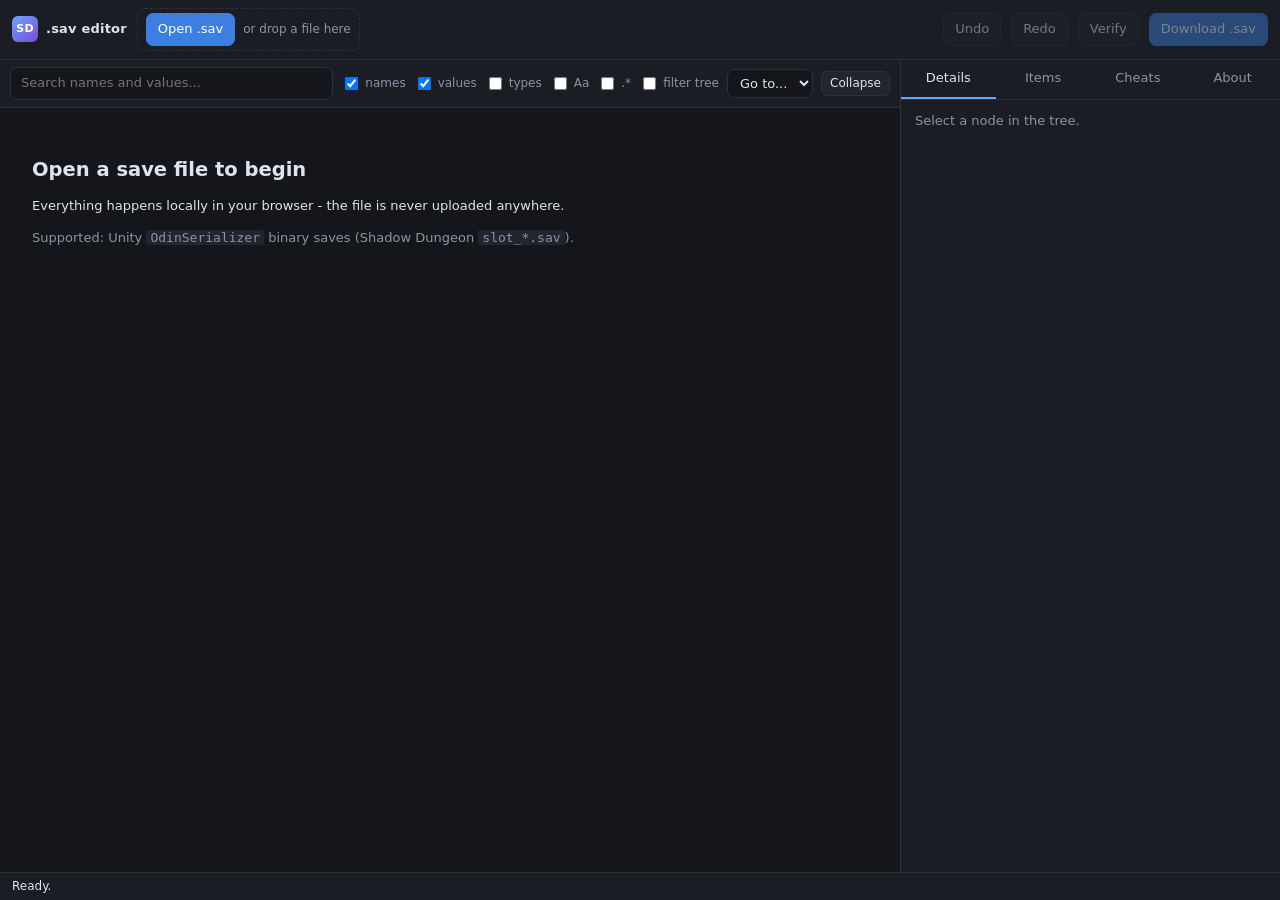
<file: index.html>
<!DOCTYPE html>
<html lang="en">
<head>
<meta charset="utf-8">
<meta name="viewport" content="width=device-width, initial-scale=1">
<title>Shadow Dungeon .sav editor</title>
<meta name="description" content="Browse, search and edit Unity OdinSerializer .sav files (Shadow Dungeon) entirely in your browser.">
<link rel="icon" href="data:image/svg+xml,<svg xmlns='http://www.w3.org/2000/svg' viewBox='0 0 32 32'><text y='26' font-size='26'>&#128737;</text></svg>">
<link rel="stylesheet" href="css/app.css?v=1.1.1">
</head>
<body>

<header class="top">
  <div class="brand"><span class="mark">SD</span><span>.sav editor</span></div>

  <div class="file-zone" id="dropzone">
    <input type="file" id="file" accept=".sav,.dat,.bin,*" hidden>
    <button class="btn primary" id="btnOpen">Open .sav</button>
    <span class="hint">or drop a file here</span>
  </div>

  <div class="fileinfo" id="fileinfo" hidden>
    <strong id="fname">-</strong>
    <span id="fmeta" class="muted"></span>
  </div>

  <div class="spacer"></div>

  <button class="btn" id="btnUndo" disabled title="Ctrl+Z">Undo</button>
  <button class="btn" id="btnRedo" disabled title="Ctrl+Y">Redo</button>
  <button class="btn" id="btnVerify" disabled title="Re-encode and compare with the loaded file">Verify</button>
  <button class="btn primary" id="btnSave" disabled>Download .sav</button>
</header>

<main class="layout">
  <!-- ---------------- tree ---------------- -->
  <section class="panel tree-panel">
    <div class="toolbar">
      <input type="search" id="q" placeholder="Search names and values..." autocomplete="off">
      <label class="chk"><input type="checkbox" id="qNames" checked> names</label>
      <label class="chk"><input type="checkbox" id="qValues" checked> values</label>
      <label class="chk"><input type="checkbox" id="qTypes"> types</label>
      <label class="chk"><input type="checkbox" id="qCase"> Aa</label>
      <label class="chk"><input type="checkbox" id="qRegex"> .*</label>
      <label class="chk"><input type="checkbox" id="qFilter"> filter tree</label>
      <select id="goto" title="Jump to a section"><option value="">Go to...</option></select>
      <button class="btn small" id="btnCollapse">Collapse</button>
    </div>

    <div class="results" id="results" hidden>
      <div class="results-head">
        <span id="resCount"></span>
        <button class="btn small" id="btnResClose">close</button>
      </div>
      <div class="results-list" id="resList"></div>
    </div>

    <div class="tree-host" id="tree">
      <div class="empty" id="empty">
        <h2>Open a save file to begin</h2>
        <p>Everything happens locally in your browser - the file is never uploaded anywhere.</p>
        <p class="muted">Supported: Unity <code>OdinSerializer</code> binary saves (Shadow Dungeon <code>slot_*.sav</code>).</p>
      </div>
    </div>
  </section>

  <!-- ---------------- sidebar ---------------- -->
  <aside class="panel side">
    <nav class="tabs">
      <button class="tab active" data-tab="details">Details</button>
      <button class="tab" data-tab="items">Items</button>
      <button class="tab" data-tab="cheats">Cheats</button>
      <button class="tab" data-tab="about">About</button>
    </nav>

    <div class="tabpage" id="tab-details">
      <div id="detEmpty" class="muted pad">Select a node in the tree.</div>
      <div id="det" hidden>
        <div class="det-path" id="detPath"></div>
        <div id="detItemCard"></div>
        <table class="det-table">
          <tr><th>Field</th><td><input id="detName" class="in"></td></tr>
          <tr><th>Entry</th><td id="detMarker" class="mono"></td></tr>
          <tr id="detTypeRow"><th>C# type</th><td id="detType" class="mono small"></td></tr>
          <tr id="detValRow"><th>Value</th><td id="detValCell"></td></tr>
        </table>

        <div class="det-actions">
          <button class="btn small" id="actDup">Duplicate</button>
          <button class="btn small" id="actUp">Move up</button>
          <button class="btn small" id="actDown">Move down</button>
          <button class="btn small danger" id="actDel">Delete</button>
        </div>

        <details class="addbox" id="addBox">
          <summary>Add a child entry</summary>
          <div class="addgrid">
            <label>Name <input id="addName" class="in" value="NewField"></label>
            <label>Type <select id="addType" class="in"></select></label>
            <label>Value <input id="addValue" class="in" value="0"></label>
            <label>C# type <input id="addCsType" class="in" placeholder="Namespace.Type, Assembly-CSharp"></label>
            <button class="btn small primary" id="actAdd">Add</button>
            <button class="btn small" id="actDupLast">Clone last element</button>
          </div>
        </details>
      </div>
    </div>

    <div class="tabpage" id="tab-items" hidden>
      <div class="items-head">
        <div class="row-line">
          <label class="grow">Insert into
            <select id="target" class="in"></select>
          </label>
        </div>
        <div class="row-line">
          <input type="search" id="itemQ" class="in grow" placeholder="Search items by name, id, type...">
        </div>
        <div class="row-line filters">
          <select id="fKind" class="in">
            <option value="all">All kinds</option>
            <option value="weapon">Equipment</option>
            <option value="gem">Gems / runes</option>
            <option value="use">Consumables</option>
          </select>
          <select id="fSlot" class="in"><option value="all">All slots</option></select>
          <select id="fQuality" class="in"><option value="all">All qualities</option></select>
          <select id="fSort" class="in">
            <option value="name">Name</option>
            <option value="quality">Quality</option>
            <option value="level">Level</option>
            <option value="price">Price</option>
          </select>
        </div>
        <div class="row-line small muted">
          <span id="itemCount"></span>
          <span class="grow"></span>
          <label title="Ignore the quantity box and insert a full stack"><input type="checkbox" id="itemMax" checked> max stack</label>
          <label>qty <input type="number" id="itemQty" class="in qty" value="1" min="1" max="999"></label>
        </div>
      </div>
      <div class="item-grid" id="itemGrid"></div>
    </div>

    <div class="tabpage" id="tab-cheats" hidden>
      <div class="pad">
        <p class="muted small">Bulk edits. Each button is a single undo step, and nothing is written
           until you press <b>Download .sav</b> — press <b>Verify</b> first to see the size delta.</p>

        <section class="cheat">
          <h3>Items</h3>
          <label class="stack">Container
            <select id="chTarget" class="in"></select>
          </label>
          <label class="stack">Grid per page (columns x rows, detected from the save)
            <span class="row-line">
              <input type="number" id="chCols" class="in qty" min="1" max="64">
              <span class="muted">x</span>
              <input type="number" id="chRows" class="in qty" min="1" max="64">
              <span id="chFree" class="muted small"></span>
            </span>
          </label>
          <div class="cheat-btns">
            <button class="btn" id="chMaxStacks">Max out every stack here</button>
            <button class="btn" id="chGiveAll">Give every item, max stacks</button>
            <button class="btn primary" id="chGiveBest">Give every item at best rolls, max stacks</button>
          </div>
          <p class="muted small" id="chItemsNote"></p>
        </section>

        <section class="cheat">
          <h3>Progression</h3>
          <table class="prog" id="progTable"></table>
          <div class="cheat-btns">
            <button class="btn primary" id="chMaxProg">Apply the checked values</button>
            <button class="btn" id="chProgReset">Reset to detected values</button>
          </div>
          <p class="muted small">Talent points live in <code>TalentData.P_Base</code>; the game spends them
             through <code>P_Used</code>, which is left untouched.</p>
        </section>
      </div>
    </div>

    <div class="tabpage pad" id="tab-about" hidden>
      <h3>What this is</h3>
      <p>A fully client-side editor for Unity saves written with <code>OdinSerializer</code>'s
         binary format, built around Shadow Dungeon's <code>slot_*.sav</code>.</p>
      <h3>How it works</h3>
      <ul>
        <li>The file is parsed into its real node tree - every entry keeps its original C# type.</li>
        <li>Re-encoding an untouched file reproduces the original bytes exactly, so edits are the only difference.</li>
        <li><b>Verify</b> re-encodes the current tree and reports the byte delta before you download.</li>
        <li>The <b>Cheats</b> tab applies the same edits in bulk — items it inserts are real structures
            taken from a save, and "best rolls" only uses values the game itself produced.</li>
      </ul>
      <h3>Safety</h3>
      <ul>
        <li>Nothing leaves your machine - there is no server.</li>
        <li>Keep a backup of your original save. Edited saves are not guaranteed to be accepted by every game build.</li>
      </ul>
      <h3>Item icons</h3>
      <p>Icons are generated from each item's category and quality. To use the real sprites, drop them into
         <code>assets/icons/</code> and list them in <code>assets/icons/index.json</code>.</p>
      <p class="muted small" id="aboutVer"></p>
    </div>
  </aside>
</main>

<footer class="status">
  <span id="status">Ready.</span>
  <span class="spacer"></span>
  <span id="stats" class="muted"></span>
</footer>

<div class="tip" id="tip" hidden></div>

<script src="js/odin.js?v=1.1.1"></script>
<script src="js/model.js?v=1.1.1"></script>
<script src="js/tree.js?v=1.1.1"></script>
<script src="js/items.js?v=1.1.1"></script>
<script src="js/app.js?v=1.1.1"></script>
</body>
</html>
</file>
<file: css/app.css>
:root {
  --bg: #14161b; --bg2: #1a1d24; --bg3: #21252e; --line: #2c313c;
  --fg: #dfe4ec; --muted: #8b94a5; --acc: #6aa6ff; --acc2: #3d7fe0;
  --ok: #57b25b; --warn: #e0a92a; --err: #d64545;
  --name: #9fd2ff; --str: #b6e39a; --num: #ffcf7a; --bool: #d7a6ff; --null: #7c8496;
  --row: 24px;
}
* { box-sizing: border-box; }
[hidden] { display: none !important; }
html, body { height: 100%; }
body {
  margin: 0; background: var(--bg); color: var(--fg);
  font: 13px/1.45 "Segoe UI", Roboto, system-ui, sans-serif;
  display: flex; flex-direction: column; overflow: hidden;
}
button, input, select { font: inherit; color: inherit; }
code { font-family: Consolas, "SF Mono", monospace; background: var(--bg3); padding: 0 4px; border-radius: 3px; }
.muted { color: var(--muted); }
.small { font-size: 12px; }
.mono { font-family: Consolas, "SF Mono", monospace; }
.spacer, .grow { flex: 1; }
.pad { padding: 12px 14px; }

/* ---------- header ---------- */
.top {
  display: flex; align-items: center; gap: 10px; padding: 8px 12px;
  background: var(--bg2); border-bottom: 1px solid var(--line); flex: none;
}
.brand { display: flex; align-items: center; gap: 8px; font-weight: 600; letter-spacing: .2px; }
.brand .mark {
  display: grid; place-items: center; width: 26px; height: 26px; border-radius: 6px;
  background: linear-gradient(140deg, var(--acc), #7a4ad6); color: #fff; font-size: 11px; font-weight: 700;
}
.file-zone { display: flex; align-items: center; gap: 8px; padding: 4px 8px; border: 1px dashed var(--line); border-radius: 8px; }
.file-zone.drag { border-color: var(--acc); background: rgba(106,166,255,.08); }
.file-zone .hint { color: var(--muted); font-size: 12px; }
.fileinfo { display: flex; flex-direction: column; line-height: 1.25; }
.fileinfo strong { font-weight: 600; }

.btn {
  background: var(--bg3); border: 1px solid var(--line); color: var(--fg);
  padding: 6px 11px; border-radius: 7px; cursor: pointer; white-space: nowrap;
}
.btn:hover:not(:disabled) { border-color: #3d4450; background: #282d38; }
.btn:disabled { opacity: .45; cursor: default; }
.btn.primary { background: var(--acc2); border-color: var(--acc2); color: #fff; }
.btn.primary:hover:not(:disabled) { background: #4a8df0; border-color: #4a8df0; }
.btn.danger { border-color: #5a2b2b; color: #ff9a9a; }
.btn.danger:hover:not(:disabled) { background: #3a2222; }
.btn.small { padding: 3px 8px; font-size: 12px; border-radius: 6px; }

/* ---------- layout ---------- */
.layout { flex: 1; display: flex; min-height: 0; }
.panel { display: flex; flex-direction: column; min-height: 0; }
.tree-panel { flex: 1; min-width: 0; }
.side { width: 380px; flex: none; border-left: 1px solid var(--line); background: var(--bg2); }

/* ---------- toolbar ---------- */
.toolbar {
  display: flex; align-items: center; gap: 8px; flex-wrap: wrap;
  padding: 7px 10px; border-bottom: 1px solid var(--line); background: var(--bg2); flex: none;
}
.toolbar input[type=search] {
  flex: 1; min-width: 180px; background: var(--bg); border: 1px solid var(--line);
  border-radius: 7px; padding: 6px 10px;
}
.toolbar input[type=search]:focus, .in:focus { outline: none; border-color: var(--acc); }
.chk { display: flex; align-items: center; gap: 4px; color: var(--muted); font-size: 12px; cursor: pointer; user-select: none; }
.toolbar select { background: var(--bg); border: 1px solid var(--line); border-radius: 7px; padding: 5px 8px; max-width: 190px; }

/* ---------- search results ---------- */
.results { border-bottom: 1px solid var(--line); background: var(--bg2); flex: none; max-height: 220px; display: flex; flex-direction: column; }
.results-head { display: flex; justify-content: space-between; align-items: center; padding: 5px 10px; color: var(--muted); font-size: 12px; }
.results-list { overflow: auto; }
.res {
  display: flex; gap: 8px; padding: 3px 10px; cursor: pointer; align-items: baseline;
  border-top: 1px solid rgba(255,255,255,.03);
}
.res:hover { background: #232833; }
.res .rname { color: var(--name); flex: none; }
.res .rval { color: var(--str); overflow: hidden; text-overflow: ellipsis; white-space: nowrap; max-width: 40%; }
.res .rpath { color: var(--muted); font-size: 11px; margin-left: auto; overflow: hidden; text-overflow: ellipsis; white-space: nowrap; max-width: 55%; }

/* ---------- tree ---------- */
.tree-host { flex: 1; overflow: auto; position: relative; }
.tree-canvas { position: absolute; inset: 0; pointer-events: none; }
.tree-canvas > * { pointer-events: auto; }
.tree-spacer { width: 1px; }
.row {
  position: absolute; left: 0; right: 0; height: var(--row); display: flex; align-items: center;
  gap: 7px; padding-right: 12px; white-space: nowrap; font-family: Consolas, "SF Mono", monospace; font-size: 12.5px;
}
.row:hover { background: #1c2029; }
.row.sel { background: #253046; }
.row.dirty .name::after { content: "*"; color: var(--warn); }
.twisty { width: 12px; color: var(--muted); cursor: pointer; flex: none; text-align: center; }
.name { color: var(--name); flex: none; }
.type { color: #c9a4ff; opacity: .85; flex: none; }
.count { color: var(--muted); flex: none; }
.val { cursor: text; border-radius: 3px; padding: 0 3px; overflow: hidden; text-overflow: ellipsis; max-width: 45vw; }
.val:hover { background: #2b3140; }
.val.string { color: var(--str); }
.val.int, .val.float, .val.bigint { color: var(--num); }
.val.bool { color: var(--bool); }
.val.null { color: var(--null); font-style: italic; }
.val.ref, .val.bytes, .val.char, .val.primarray { color: #86d9d0; }
.mtype { color: #555d6d; font-size: 11px; margin-left: auto; flex: none; }
.val-edit { width: 260px; max-width: 40vw; background: #0e1015; border: 1px solid var(--acc); border-radius: 4px; padding: 1px 5px; font: inherit; }
.row.pager { background: #191d25; color: var(--muted); font-size: 12px; gap: 6px; }
.pg-btn { background: var(--bg3); border: 1px solid var(--line); border-radius: 5px; padding: 0 7px; cursor: pointer; }
.pg-jump { width: 62px; background: var(--bg); border: 1px solid var(--line); border-radius: 5px; padding: 1px 5px; }
.empty { padding: 48px 32px; max-width: 620px; }
.empty h2 { font-weight: 600; margin: 0 0 8px; }

/* ---------- sidebar ---------- */
.tabs { display: flex; border-bottom: 1px solid var(--line); flex: none; }
.tab { flex: 1; background: none; border: none; border-bottom: 2px solid transparent; padding: 9px 6px; cursor: pointer; color: var(--muted); }
.tab.active { color: var(--fg); border-bottom-color: var(--acc); }
.tabpage { flex: 1; overflow: auto; min-height: 0; display: flex; flex-direction: column; }
#tab-details { display: block; }
.det-path { padding: 9px 12px; color: var(--muted); font-size: 11.5px; word-break: break-word; border-bottom: 1px solid var(--line); }
.det-table { width: 100%; border-collapse: collapse; }
.det-table th { text-align: left; color: var(--muted); font-weight: 500; padding: 6px 8px 6px 12px; width: 84px; vertical-align: top; font-size: 12px; }
.det-table td { padding: 5px 12px 5px 0; word-break: break-word; }
.in { width: 100%; background: var(--bg); border: 1px solid var(--line); border-radius: 6px; padding: 5px 8px; }
textarea.in { min-height: 66px; resize: vertical; font-family: Consolas, monospace; }
.det-actions { display: flex; gap: 6px; flex-wrap: wrap; padding: 10px 12px; border-top: 1px solid var(--line); }
.addbox { border-top: 1px solid var(--line); padding: 8px 12px; }
.addbox summary { cursor: pointer; color: var(--muted); }
.addgrid { display: grid; gap: 7px; margin-top: 9px; }
.addgrid label { display: grid; gap: 3px; color: var(--muted); font-size: 12px; }

/* ---------- items ---------- */
.items-head { padding: 9px 12px; display: grid; gap: 7px; border-bottom: 1px solid var(--line); flex: none; }
.row-line { display: flex; gap: 7px; align-items: center; }
.row-line label { display: flex; gap: 6px; align-items: center; color: var(--muted); font-size: 12px; }
.filters select { flex: 1; min-width: 0; }
.qty { width: 62px; }
.item-grid { flex: 1; overflow: auto; padding: 8px; display: grid; grid-template-columns: repeat(auto-fill, minmax(154px, 1fr)); gap: 8px; align-content: start; }
.card {
  background: var(--bg3); border: 1px solid var(--line); border-top-width: 2px; border-radius: 9px;
  padding: 8px; display: grid; gap: 5px; cursor: pointer; position: relative;
}
.card:hover { border-color: var(--acc); background: #262b36; }
.card .ico { display: grid; place-items: center; height: 44px; }
.card .cname { font-size: 12px; line-height: 1.25; font-weight: 600; }
.card .cmeta { font-size: 11px; color: var(--muted); display: flex; gap: 6px; flex-wrap: wrap; }
.card .add {
  position: absolute; top: 5px; right: 5px; width: 21px; height: 21px; border-radius: 6px;
  background: var(--acc2); color: #fff; border: none; cursor: pointer; line-height: 1; font-size: 14px;
  opacity: 0; transition: opacity .12s;
}
.card:hover .add { opacity: 1; }
.badge { font-size: 10px; padding: 0 5px; border-radius: 20px; border: 1px solid currentColor; opacity: .85; }

/* ---------- tooltip ---------- */
.tip {
  position: fixed; z-index: 50; max-width: 320px; background: #10131a; border: 1px solid var(--line);
  border-radius: 10px; padding: 10px 12px; box-shadow: 0 10px 30px rgba(0,0,0,.55); pointer-events: none;
}
.tip h4 { margin: 0 0 2px; font-size: 13px; }
.tip .tsub { color: var(--muted); font-size: 11px; margin-bottom: 7px; }
.tip table { width: 100%; border-collapse: collapse; font-size: 12px; }
.tip th { text-align: left; color: var(--muted); font-weight: 400; padding: 1px 8px 1px 0; }
.tip td { text-align: right; }
.tip .stat td { color: var(--ok); }
.tip .aff { margin-top: 7px; padding-top: 6px; border-top: 1px solid var(--line); color: var(--num); font-size: 11.5px; }

/* ---------- item card in details ---------- */
.itemcard { display: flex; gap: 10px; padding: 10px 12px; border-bottom: 1px solid var(--line); align-items: center; }
.itemcard .nm { font-weight: 600; }
.itemcard .sub { color: var(--muted); font-size: 11.5px; }

/* ---------- status ---------- */
.status {
  display: flex; align-items: center; gap: 10px; padding: 5px 12px; font-size: 12px;
  background: var(--bg2); border-top: 1px solid var(--line); flex: none;
}
.status.err { color: #ffb0b0; }
.status.ok { color: #a8e6ab; }

@media (max-width: 900px) {
  .layout { flex-direction: column; }
  .side { width: auto; border-left: none; border-top: 1px solid var(--line); height: 46vh; }
  .file-zone .hint { display: none; }
}

/* ---------- cheats ---------- */
.cheat { border-top: 1px solid var(--line); padding-top: 12px; margin-top: 14px; }
.cheat:first-of-type { border-top: none; margin-top: 4px; padding-top: 0; }
.cheat h3 { margin: 0 0 9px; font-size: 13px; font-weight: 600; }
.cheat .stack { display: grid; gap: 4px; color: var(--muted); font-size: 12px; margin-bottom: 9px; }
.cheat-btns { display: grid; gap: 6px; margin: 10px 0 4px; }
.cheat-btns .btn { text-align: left; }
table.prog { width: 100%; border-collapse: collapse; font-size: 12px; }
table.prog th { text-align: left; font-weight: 500; color: var(--muted); padding: 3px 6px 3px 0; }
table.prog td { padding: 2px 6px 2px 0; }
table.prog td.cur { color: var(--num); font-family: Consolas, monospace; text-align: right; white-space: nowrap; }
table.prog input[type=text] { width: 100%; background: var(--bg); border: 1px solid var(--line); border-radius: 5px; padding: 3px 6px; font-family: Consolas, monospace; }
table.prog tr.off { opacity: .45; }
.busy { pointer-events: none; opacity: .6; }
</file>
